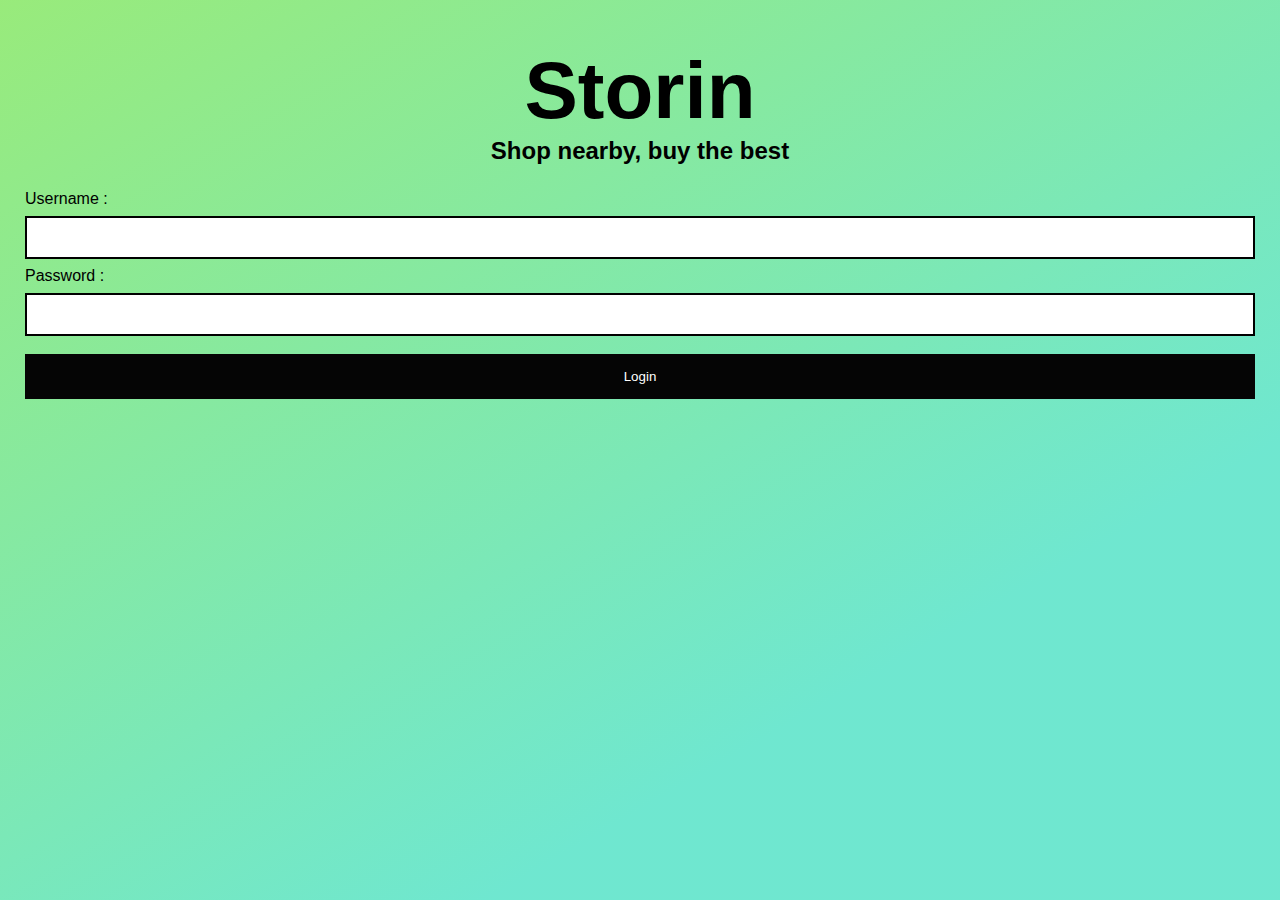
<file: index.html>
<!doctype html>
<html lang="en">
  <head>
    <title>Storin | Login</title>
    <link rel="stylesheet" href="css/style.css"/>
    <script src="js/login.js"></script>
    <meta name="viewport" content="width=device-width, initial-scale=1">
    <link rel="icon" href="assets/logostorin.ico">
  </head>
  <body>
    <div id="top-spacer"></div>
    <h1>Storin</h1>
    <h2>Shop nearby, buy the best</h2>
    <div class="container">
      <div class="main">
        <form id="form_id" method="post" name="myform">
          <label>Username :</label>
          <input type="text" name="username" id="username"/>
          <label>Password :</label>
          <input type="password" name="password" id="password"/>
          <input type="button" value="Login" id="submit" onclick="validate()"/>
          <p id="wrongp"></p>
        </form>
      </div>
    </div>
  </body>
</html>
</file>
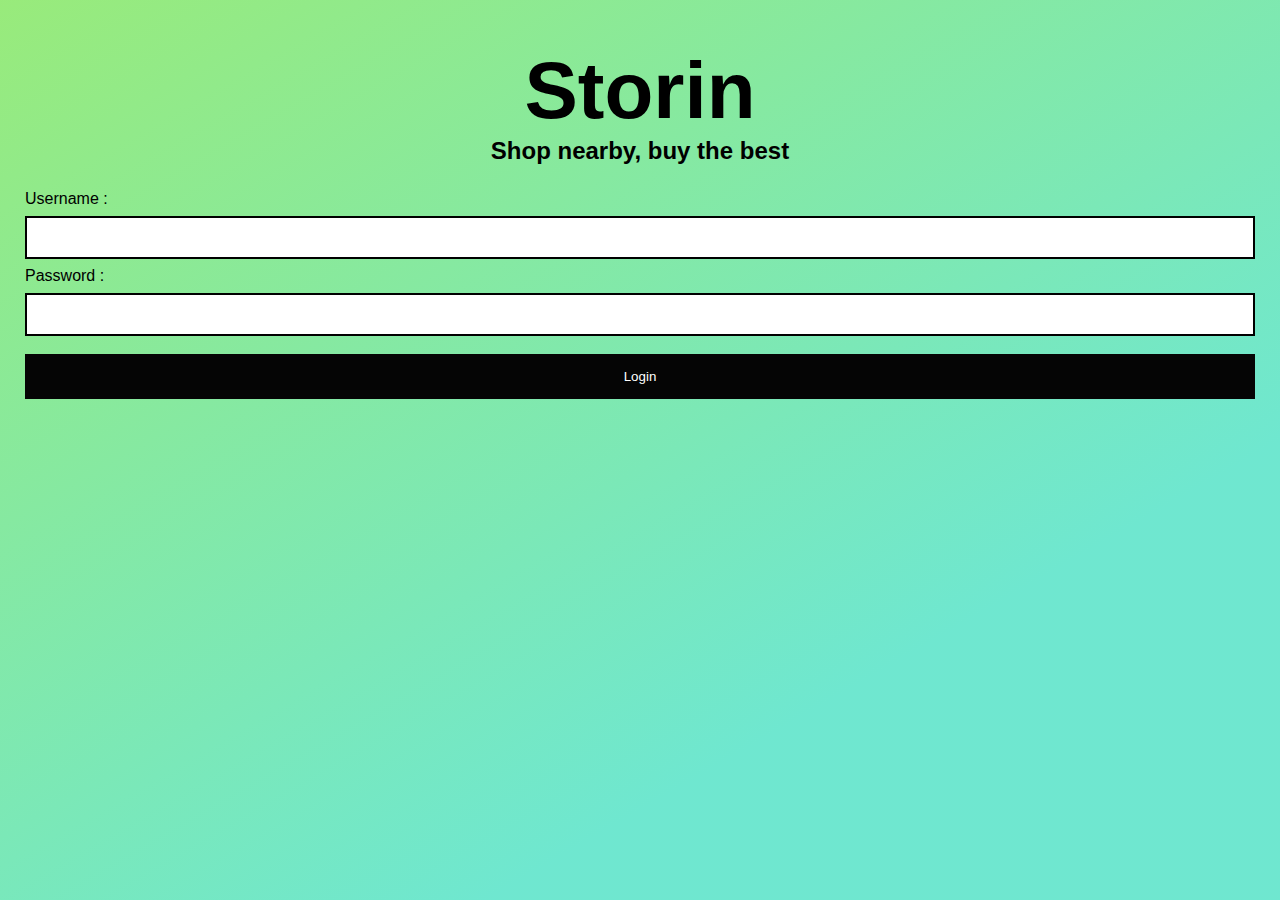
<file: html/index.html>
<!doctype html>
<html lang="en">
  <head>
    <title>Storin | Login</title>
    <link rel="stylesheet" href="../css/style.css"/>
    <script src="../js/login.js"></script>
    <meta name="viewport" content="width=device-width, initial-scale=1">
    <link rel="icon" href="../assets/logostorin.ico">
  </head>
  <body>
    <div id="top-spacer"></div>
    <h1>Storin</h1>
    <h2>Shop nearby, buy the best</h2>
    <div class="container">
      <div class="main">
        <form id="form_id" method="post" name="myform">
          <label>Username :</label>
          <input type="text" name="username" id="username"/>
          <label>Password :</label>
          <input type="password" name="password" id="password"/>
          <input type="button" value="Login" id="submit" onclick="validate()"/>
          <p id="wrongp"></p>
        </form>
      </div>
    </div>
  </body>
</html>
</file>
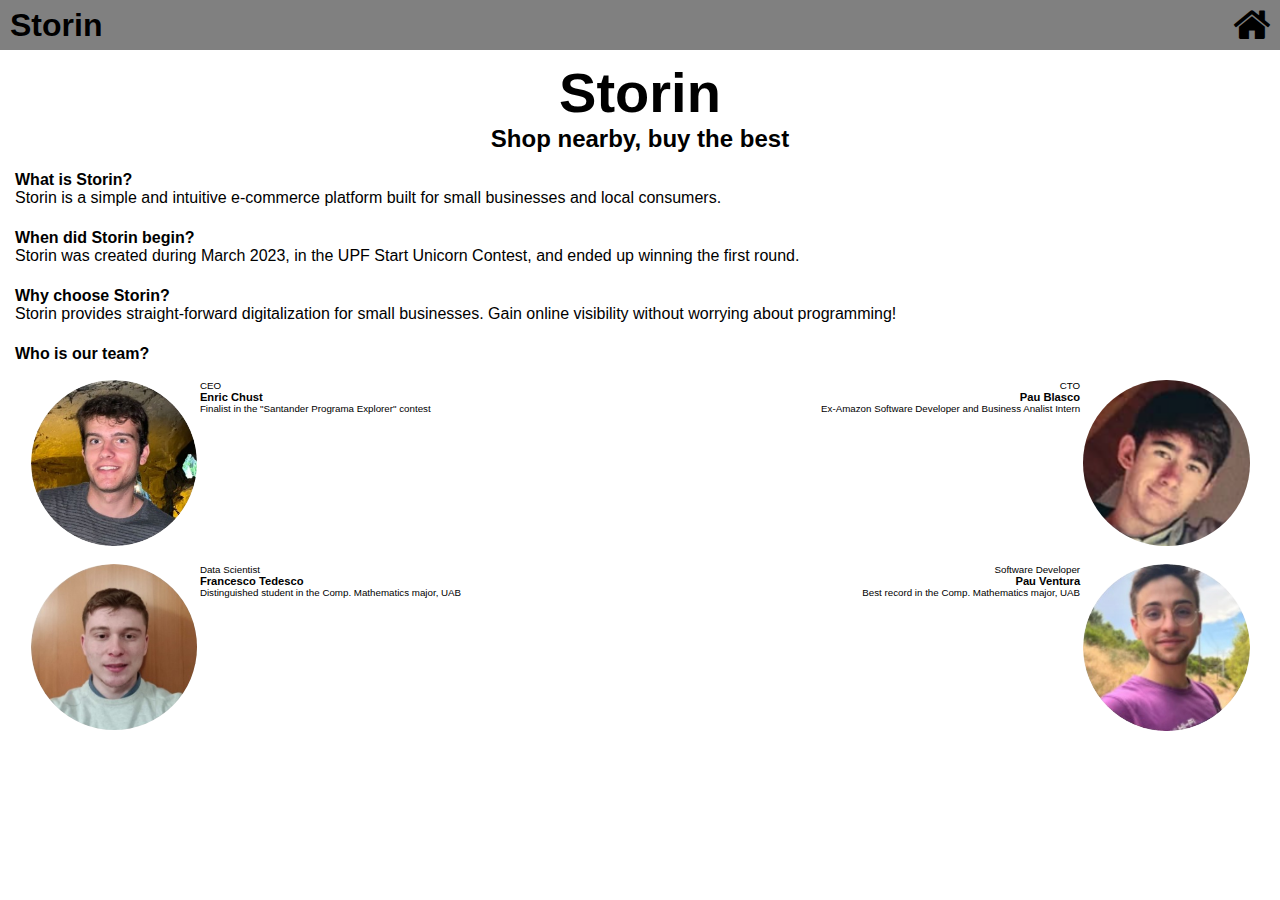
<file: about.html>
<!doctype html>
<html lang="en">
  <head>
    <title>Storin | About us</title>
    <link rel="stylesheet" href="css/style-about.css">
    <link rel="stylesheet" href="https://cdnjs.cloudflare.com/ajax/libs/font-awesome/4.7.0/css/font-awesome.min.css">
    <!--<script src="js/login.js"></script>-->
    <meta name="viewport" content="width=device-width, initial-scale=1">
    <link rel="icon" href="assets/logostorin.ico">
  </head>
  <body>
    <div id="top-bar">
      <div class="top-bar-elem">
        <h1><a href="about.html">Storin</a></h1>
      </div>
      <div class="top-bar-elem">
         <a href="home.html"><i class="fa fa-home"></i></a>
      </div>
    </div>
    <h1>Storin</h1>
    <h2>Shop nearby, buy the best</h2>
    <div class="about-elem">
      <h4> What is Storin? </h4>
      <p> Storin is a simple and intuitive e-commerce platform built for small businesses and local consumers.</p>
    </div>
    <div class="about-elem">
      <h4> When did Storin begin?</h4>
      <p> Storin was created during March 2023, in the UPF Start Unicorn Contest, and ended up winning the first round.</p>
    </div>
    <div class="about-elem">
      <h4> Why choose Storin?</h4>
      <p> Storin provides straight-forward digitalization for small businesses. Gain online visibility without worrying about programming! </p>
    </div>
    <div class="about-elem">
      <h4> Who is our team?</h4>
      <div id="team">
        <div class="member r">
          <div class="left">
            <image src="assets/enric.jpg">
          </div>
          <div class="right">
            <p>CEO</p>
            <h5>Enric Chust</h5>
            <p> Finalist in the "Santander Programa Explorer" contest </p>
          </div>
        </div>
        <div class="member l">
          <div class="left">
            <image src="assets/paub.png">
          </div>
          <div class="right">
            <p>CTO</p>
            <h5>Pau Blasco</h5>
            <p> Ex-Amazon Software Developer and Business Analist Intern </p>
          </div>
        </div>
        <div class="member r">
          <div class="left">
            <image src="assets/france.jpg">
          </div>
          <div class="right">
            <p>Data Scientist</p>
            <h5>Francesco Tedesco</h5>
            <p>Distinguished student in the Comp. Mathematics major, UAB </p>
          </div>
        </div>
        <div class="member l">
          <div class="left">
            <image src="assets/ventra.jpg">
          </div>
          <div class="right">
            <p>Software Developer</p>
            <h5>Pau Ventura</h5>
            <p>Best record in the Comp. Mathematics major, UAB </p>
          </div>
        </div>
      </div>
   </div>
  </body>
</html>
</file>
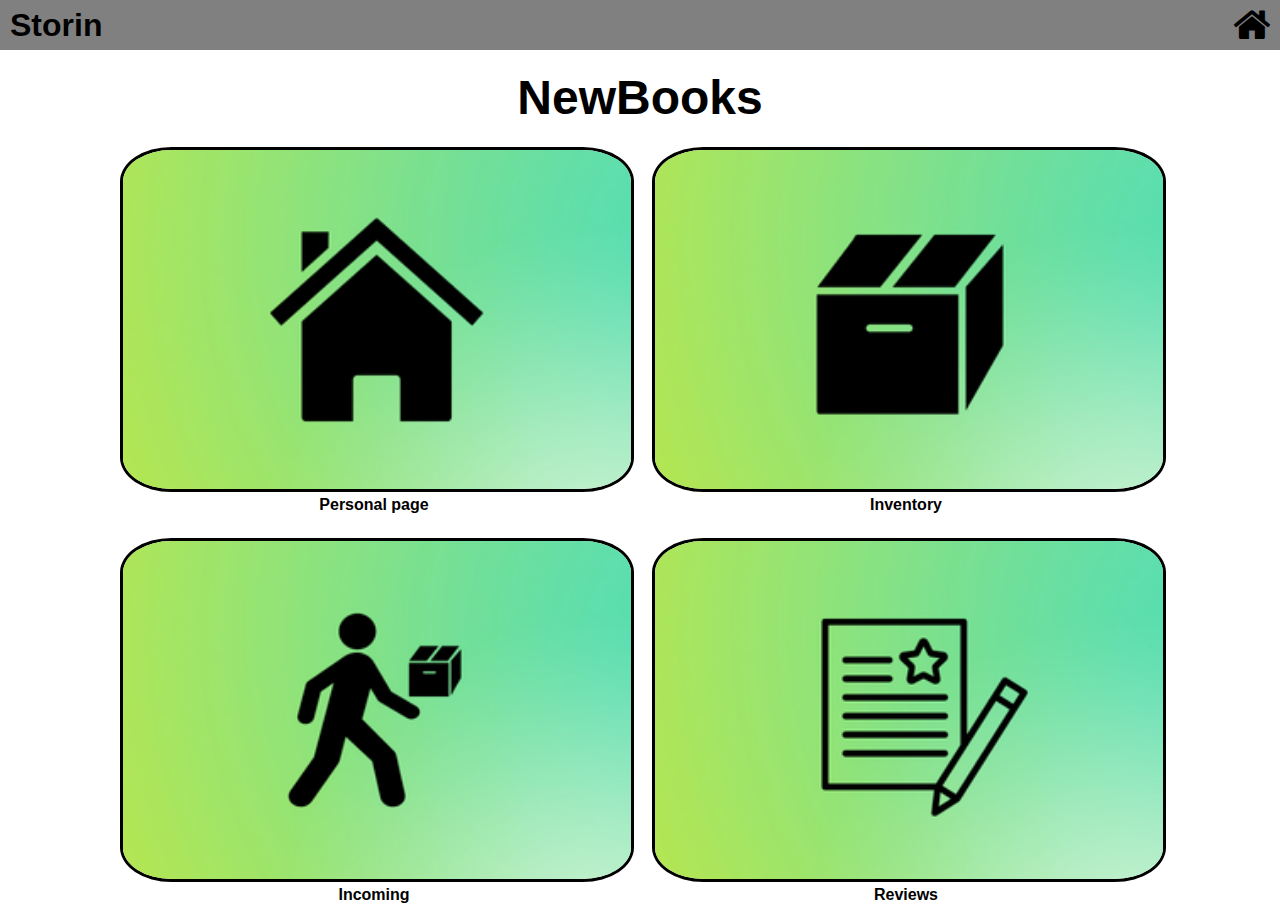
<file: home.html>
<!doctype html>
<html lang="en">
  <head>
    <title>Storin | Home</title>
    <link rel="stylesheet" href="css/style-home.css">
    <link rel="stylesheet" href="https://cdnjs.cloudflare.com/ajax/libs/font-awesome/4.7.0/css/font-awesome.min.css">
    <!--<script src="js/login.js"></script>-->
    <meta name="viewport" content="width=device-width, initial-scale=1">
    <link rel="icon" href="assets/logostorin.ico">
  </head>
  <body>
    <div id="top-bar">
      <div class="top-bar-elem">
        <h1><a href="about.html">Storin</a></h1>
      </div>
      <div class="top-bar-elem">
         <a href="home.html"><i class="fa fa-home"></i></a>
      </div>
    </div>
    <div id="main-div">
      <h1> NewBooks </h1>
      <div id="options">
        <a href="personal.html">
          <div class="option">
            <img src="assets/personalpage.png" alt="">
            <p> Personal page </p>
          </div>
        </a>
        <a href="inventory.html">
          <div class="option">
            <img src="assets/inventory.png" alt="">
            <p> Inventory </p>
          </div>
        </a>
        <a href="incoming.html">
          <div class="option">
            <img src="assets/incoming.png" alt="">
            <p> Incoming </p>
          </div>
        </a>
        <a href="reviews.html">
          <div class="option">
            <img src="assets/review.png" alt="">
            <p> Reviews </p>
          </div>
        </a>
      </div>
    </div>
  </body>
</html>
</file>
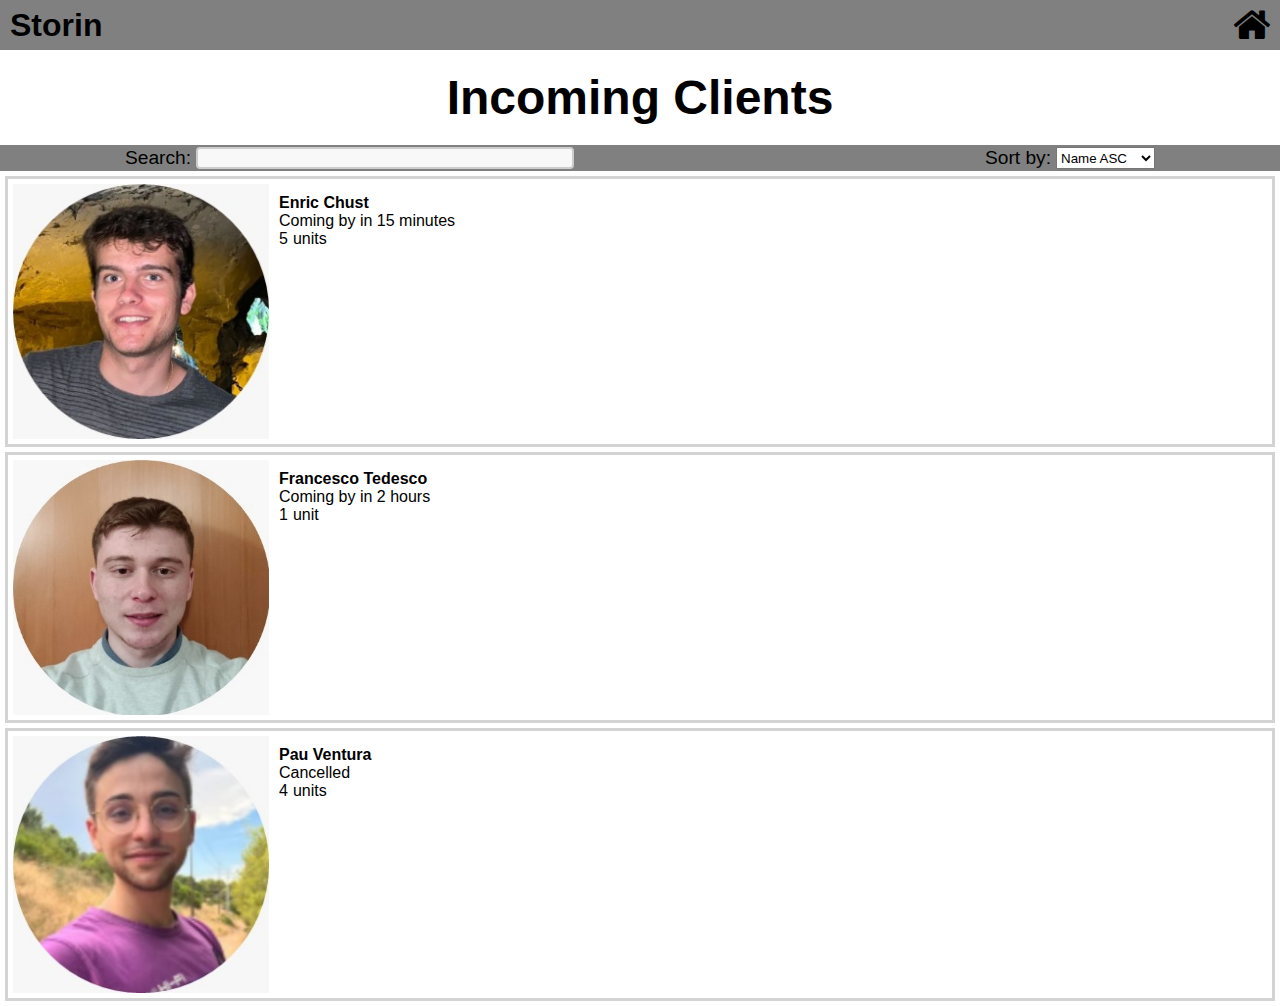
<file: incoming.html>
<!doctype html>
<html lang="en">
  <head>
    <title>Storin | Incoming</title>
    <link rel="stylesheet" href="css/style-inventory.css">
    <link rel="stylesheet" href="https://cdnjs.cloudflare.com/ajax/libs/font-awesome/4.7.0/css/font-awesome.min.css">
    <meta name="viewport" content="width=device-width, initial-scale=1">
    <link rel="icon" href="assets/logostorin.ico">
  </head>
  <body>
    <div id="top-bar">
      <div class="top-bar-elem">
        <h1><a href="about.html">Storin</a></h1>
      </div>
      <div class="top-bar-elem">
         <a href="home.html"><i class="fa fa-home"></i></a>
      </div>
    </div>
    <div id="main-div">
      <h1> Incoming Clients </h1>
      <div id="filterbar">
        <div id="left">
          <p>Search:</p>
          <textarea id="searcharea" cols=20 rows=1></textarea>
        </div>
        <div id="right">
          <p>Sort by:  </p>
          <select name="selector" id="selector" onchange="sort(this.value);">
            <option value="Name ASC">Name ASC</option>
            <option value="Name DESC">Name DESC</option>
            <option value="Units ASC">Units ASC</option>
            <option value="Units DESC">Units DESC</option>
          </select>
        </div>
      </div>
      <div id="invlist">
        <div class="invelem">
          <img src="assets/enric.jpg">
          <div class="content">
            <h4 id="item-title">Enric Chust</h4>
            <p>Coming by in 15 minutes</p>
            <div id="ucont">
              <p id="units">5</p> <p>units</p>
            </div>
          </div>
        </div>
        <div class="invelem">
          <img src="assets/france.jpg">
          <div class="content">
            <h4 id="item-title">Francesco Tedesco</h4>
            <p>Coming by in 2 hours</p>
            <div id="ucont">
              <p id="units">1</p> <p>unit</p>
            </div>
          </div>
        </div>
        <div class="invelem">
          <img src="assets/ventra.jpg">
          <div class="content">
            <h4 id="item-title">Pau Ventura</h4>
            <p>Cancelled</p>
            <div id="ucont">
              <p id="units">4</p> <p>units</p>
            </div>
          </div>
        </div>
      </div>
    </div>
    <script src="js/sortinv.js"></script>
  </body>
</html>
</file>
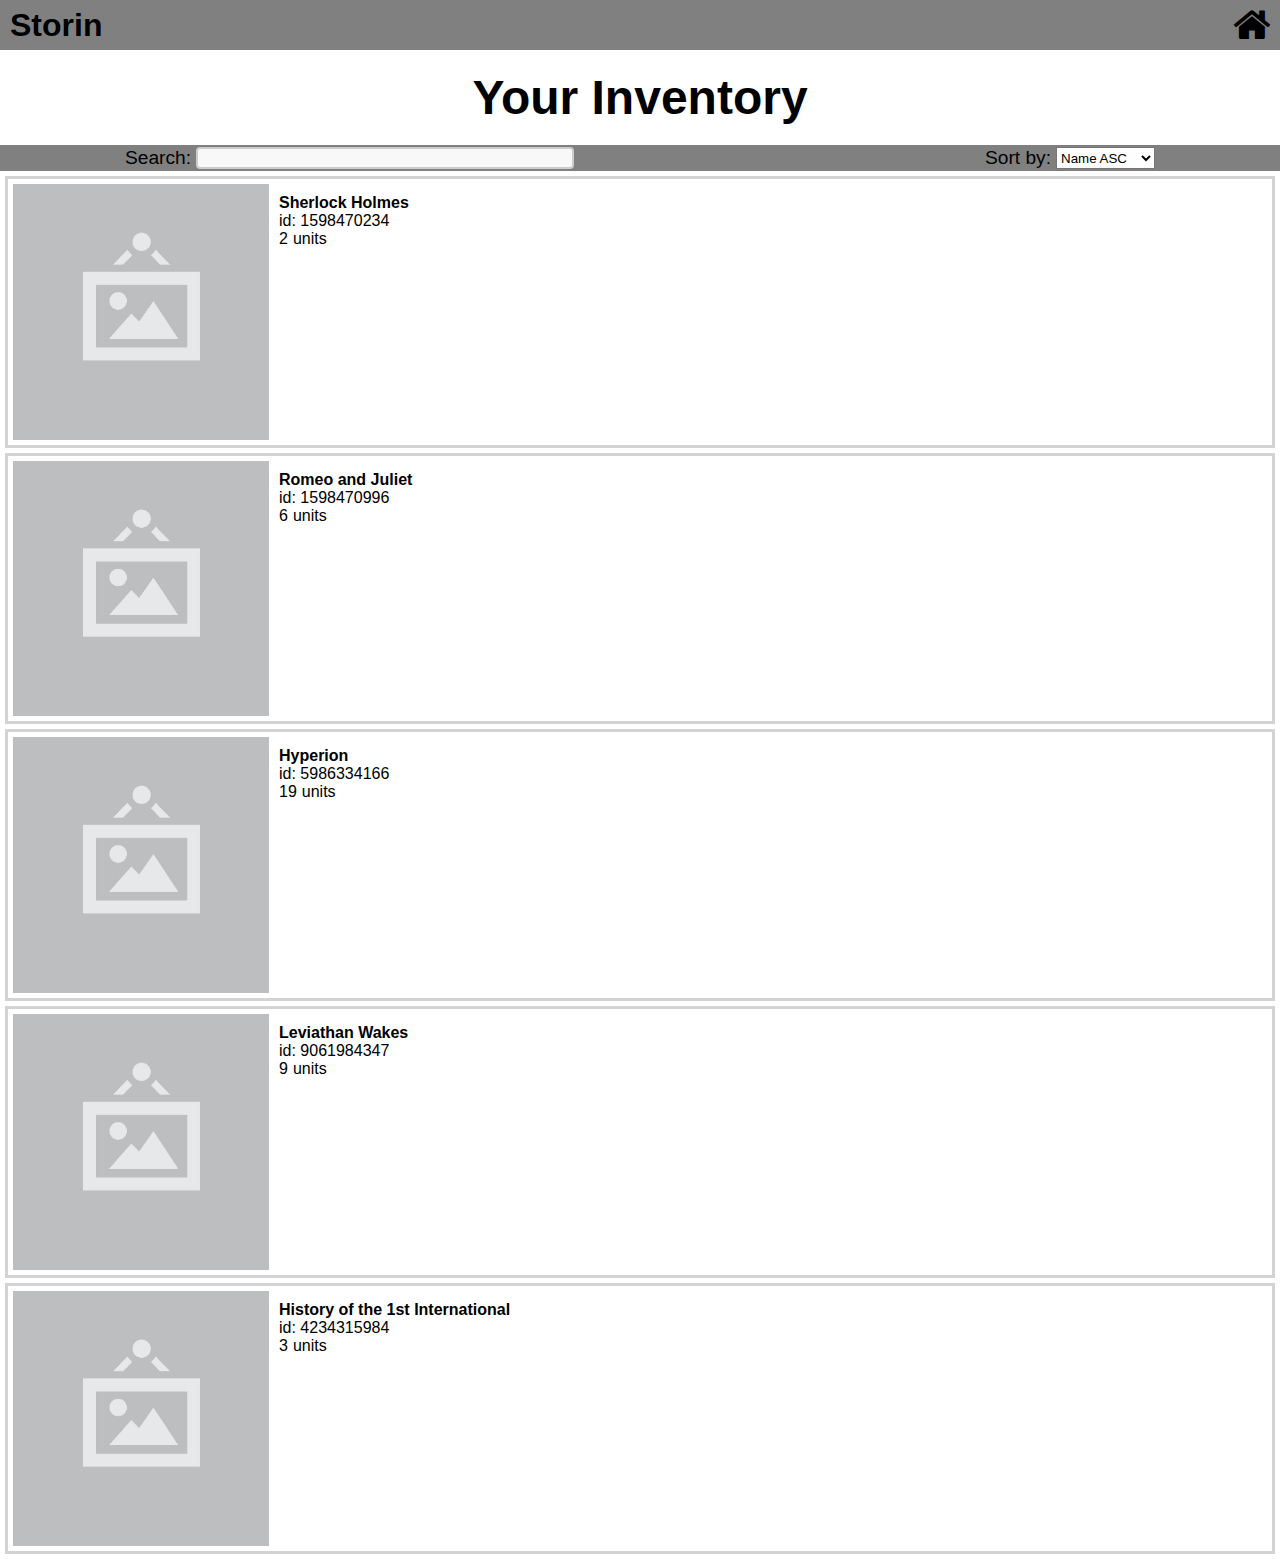
<file: inventory.html>
<!doctype html>
<html lang="en">
  <head>
    <title>Storin | Inventory</title>
    <link rel="stylesheet" href="css/style-inventory.css">
    <link rel="stylesheet" href="https://cdnjs.cloudflare.com/ajax/libs/font-awesome/4.7.0/css/font-awesome.min.css">
    <meta name="viewport" content="width=device-width, initial-scale=1">
    <link rel="icon" href="assets/logostorin.ico">
  </head>
  <body>
    <div id="top-bar">
      <div class="top-bar-elem">
        <h1><a href="about.html">Storin</a></h1>
      </div>
      <div class="top-bar-elem">
         <a href="home.html"><i class="fa fa-home"></i></a>
      </div>
    </div>
    <div id="main-div">
      <h1> Your Inventory </h1>
      <div id="filterbar">
        <div id="left">
          <p>Search:</p>
          <textarea id="searcharea" cols=20 rows=1></textarea>
        </div>
        <div id="right">
          <p>Sort by:  </p>
          <select name="selector" id="selector" onchange="sort(this.value);">
            <option value="Name ASC">Name ASC</option>
            <option value="Name DESC">Name DESC</option>
            <option value="Units ASC">Units ASC</option>
            <option value="Units DESC">Units DESC</option>
          </select>
        </div>
      </div>
      <div id="invlist">
        <div class="invelem">
          <img src="assets/placeholder.jpg">
          <div class="content">
            <h4 id="item-title">Sherlock Holmes</h4>
            <p>id: 1598470234</p>
            <div id="ucont">
              <p id="units">2</p> <p>units</p>
            </div>
          </div>
        </div>
        <div class="invelem">
          <img src="assets/placeholder.jpg">
          <div class="content">
            <h4 id="item-title">Romeo and Juliet</h4>
            <p>id: 1598470996</p>
            <div id="ucont">
              <p id="units">6</p> <p>units</p>
            </div>
          </div>
        </div>
        <div class="invelem">
          <img src="assets/placeholder.jpg">
          <div class="content">
            <h4 id="item-title">Hyperion</h4>
            <p>id: 5986334166</p>
            <div id="ucont">
              <p id="units">19</p> <p>units</p>
            </div>
          </div>
        </div>
        <div class="invelem">
          <img src="assets/placeholder.jpg">
          <div class="content">
            <h4 id="item-title">Leviathan Wakes</h4>
            <p>id: 9061984347</p>
            <div id="ucont">
              <p id="units">9</p> <p>units</p>
            </div>
          </div>
        </div>
        <div class="invelem">
          <img src="assets/placeholder.jpg">
          <div class="content">
            <h4 id="item-title">History of the 1st International</h4>
            <p>id: 4234315984</p>
            <div id="ucont">
              <p id="units">3</p> <p>units</p>
            </div>
          </div>
        </div>
      </div
    </div>
    <script src="js/sortinv.js"></script>
  </body>
</html>
</file>
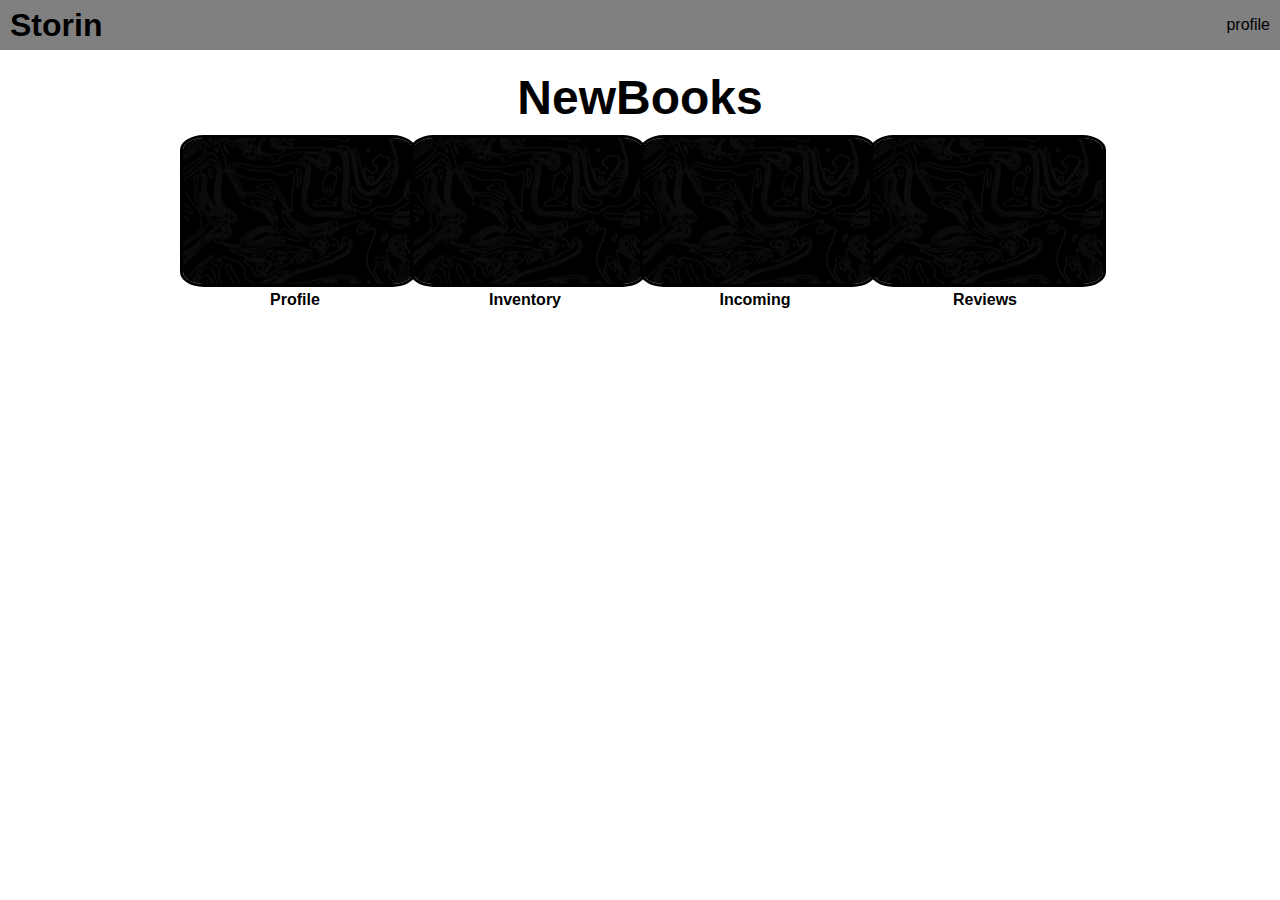
<file: main.html>
<!doctype html>
<html lang="en">
  <head>
    <title>Storin | Home</title>
    <link rel="stylesheet" href="css/style-home.css">
    <!--<script src="js/login.js"></script>-->
    <meta name="viewport" content="width=device-width, initial-scale=1">
    <link rel="icon" href="logostorin.ico">
  </head>
  <body>
    <div id="top-bar">
      <div class="top-bar-elem">
        <h1>Storin</h1>
      </div>
      <div class="top-bar-elem">
        <p>profile</p>
      </div>
    </div>
    <div id="main-div">
      <h1> NewBooks </h1>
      <div id="options">
        <div class="option">
          <img src="plh.png" alt="">
          <p> Profile </p>
        </div>
        <div class="option">
          <img src="plh.png" alt="">
          <p> Inventory </p>
        </div>
        <div class="option">
          <img src="plh.png" alt="">
          <p> Incoming </p>
        </div>
        <div class="option">
          <img src="plh.png" alt="">
          <p> Reviews </p>
        </div>
      </div>
    </div>
  </body>
</html>
</file>
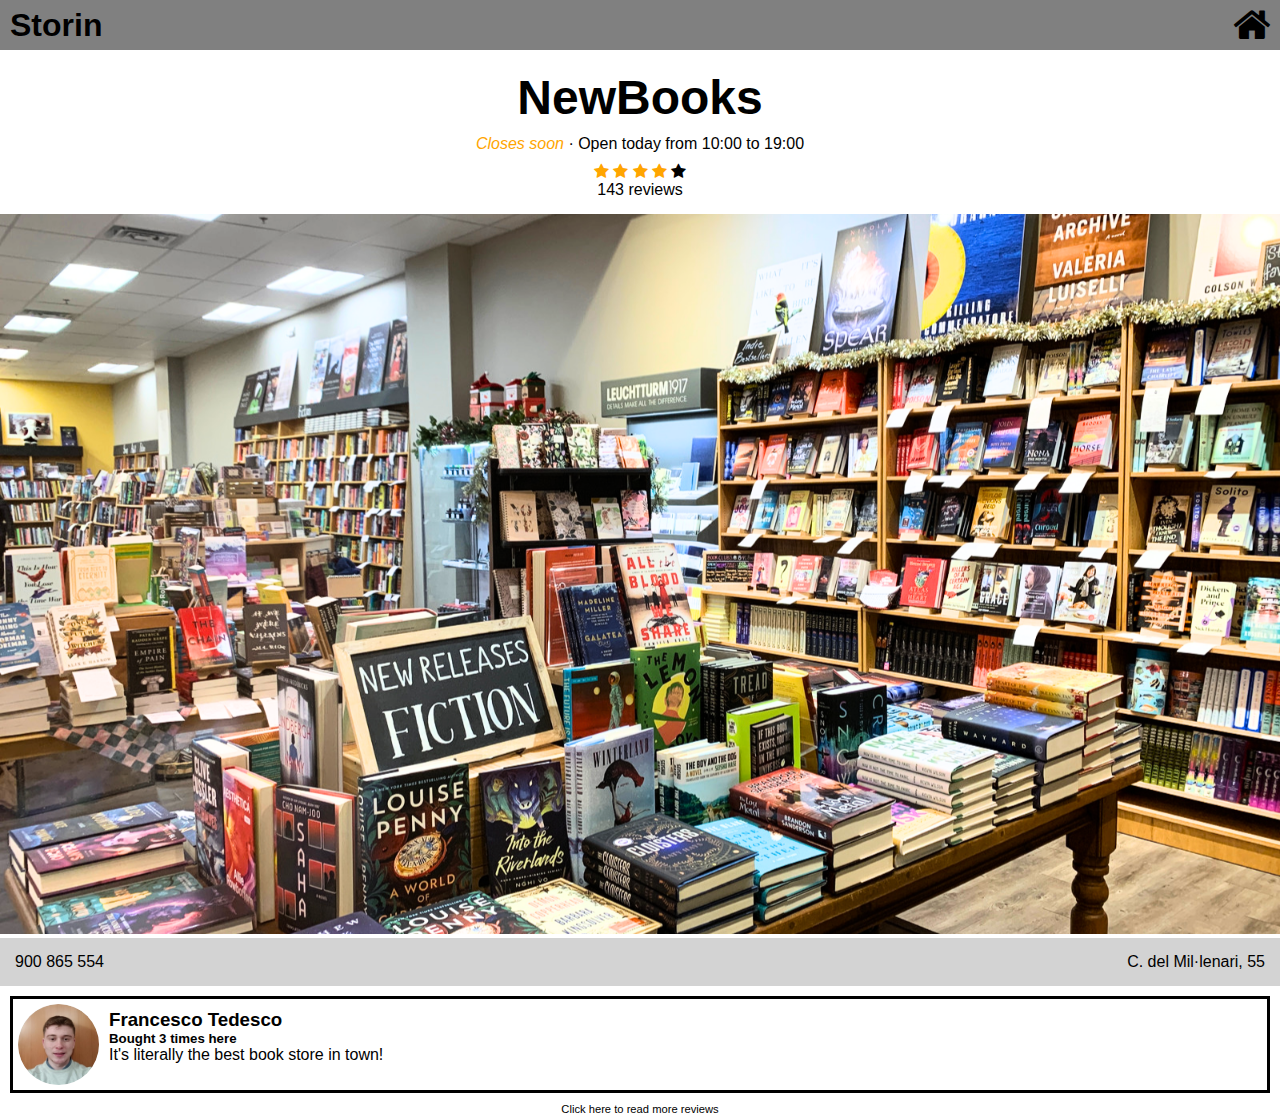
<file: personal.html>
<!doctype html>
<html lang="en">
  <head>
    <title>Storin | Personal Page</title>
    <link rel="stylesheet" href="css/style-personal.css">
    <link rel="stylesheet" href="https://cdnjs.cloudflare.com/ajax/libs/font-awesome/4.7.0/css/font-awesome.min.css">
    <!--<script src="js/login.js"></script>-->
    <meta name="viewport" content="width=device-width, initial-scale=1">
    <link rel="icon" href="assets/logostorin.ico">
  </head>
  <body>
    <div id="top-bar">
      <div class="top-bar-elem">
        <h1><a href="about.html">Storin</a></h1>
      </div>
      <div class="top-bar-elem">
         <a href="home.html"><i class="fa fa-home"></i></a>
      </div>
    </div>
    <div id="main-div">
      <h1> NewBooks </h1>
      <p id="time"><em id="alert">Closes soon</em> · Open today from 10:00 to 19:00</p>
      <center id="rating">
        <span class="fa fa-star checked"></span>
        <span class="fa fa-star checked"></span>
        <span class="fa fa-star checked"></span>
        <span class="fa fa-star checked"></span>
        <span class="fa fa-star"></span>
        <p> 143 reviews </p>
      </center>
      <img id="thumbnail" src="assets/newbooks.png">
      <div id="extradata">
        <p>900 865 554</p>
        <p>C. del Mil·lenari, 55</p>
      </div>
      <div id="comment">
        <img src="assets/france.jpg">
        <div id="content">
          <h3>Francesco Tedesco</h3>
          <h5>Bought 3 times here</h5>
          <p>It's literally the best book store in town!<p>
        </div>
      </div>
      <center id="readmore">
        <p>Click here to read more reviews</p>
      </center>
    </div>
  </body>
</html>
</file>
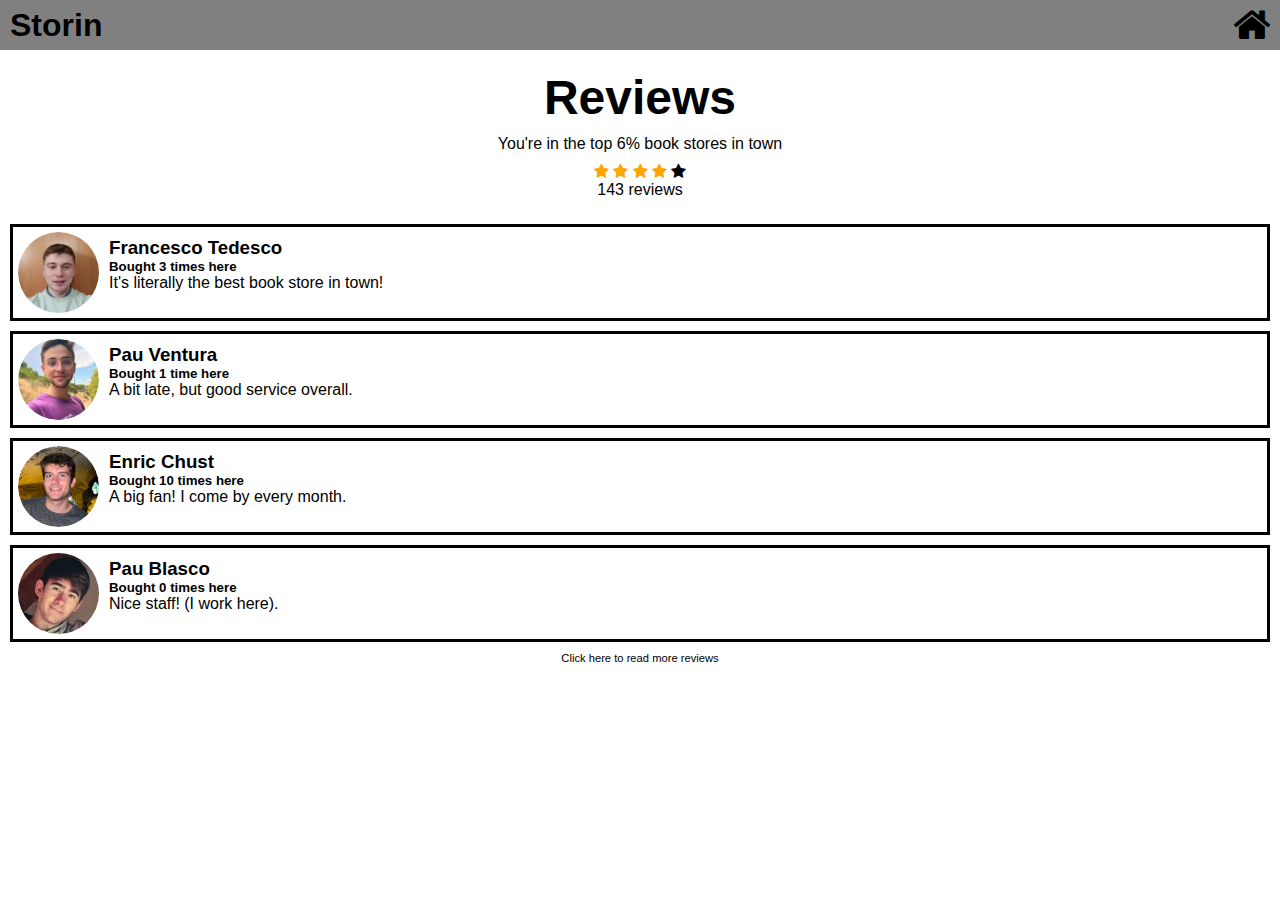
<file: reviews.html>
<!doctype html>
<html lang="en">
  <head>
    <title>Storin | Reviews</title>
    <link rel="stylesheet" href="css/style-personal.css">
    <link rel="stylesheet" href="https://cdnjs.cloudflare.com/ajax/libs/font-awesome/4.7.0/css/font-awesome.min.css">
    <!--<script src="js/login.js"></script>-->
    <meta name="viewport" content="width=device-width, initial-scale=1">
    <link rel="icon" href="assets/logostorin.ico">
  </head>
  <body>
    <div id="top-bar">
      <div class="top-bar-elem">
        <h1><a href="about.html">Storin</a></h1>
      </div>
      <div class="top-bar-elem">
         <a href="home.html"><i class="fa fa-home"></i></a>
      </div>
    </div>
    <div id="main-div">
      <h1> Reviews </h1>
      <center><p>You're in the top 6% book stores in town</p></center>
      <center id="rating">
        <span class="fa fa-star checked"></span>
        <span class="fa fa-star checked"></span>
        <span class="fa fa-star checked"></span>
        <span class="fa fa-star checked"></span>
        <span class="fa fa-star"></span>
        <p> 143 reviews </p>
      </center>
      <div id="comment">
        <img src="assets/france.jpg">
        <div id="content">
          <h3>Francesco Tedesco</h3>
          <h5>Bought 3 times here</h5>
          <p>It's literally the best book store in town!<p>
        </div>
      </div>
      <div id="comment">
        <img src="assets/ventra.jpg">
        <div id="content">
          <h3>Pau Ventura</h3>
          <h5>Bought 1 time here</h5>
          <p>A bit late, but good service overall.<p>
        </div>
      </div>
      <div id="comment">
        <img src="assets/enric.jpg">
        <div id="content">
          <h3>Enric Chust</h3>
          <h5>Bought 10 times here</h5>
          <p>A big fan! I come by every month.<p>
        </div>
      </div>
      <div id="comment">
        <img src="assets/paub.png">
        <div id="content">
          <h3>Pau Blasco</h3>
          <h5>Bought 0 times here</h5>
          <p>Nice staff! (I work here).<p>
        </div>
      </div>
      <center id="readmore">
        <p>Click here to read more reviews</p>
      </center>
    </div>
  </body>
</html>
</file>
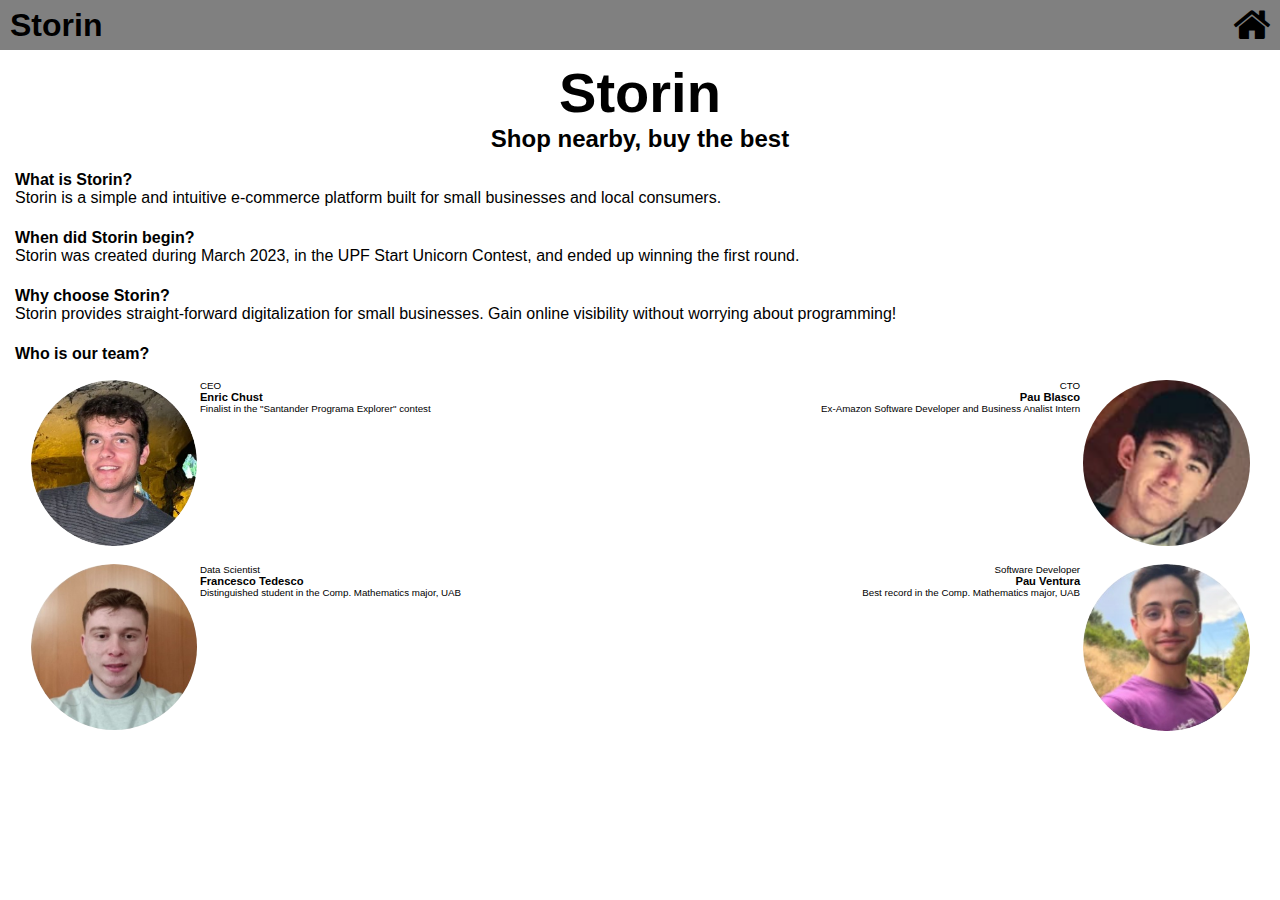
<file: html/about.html>
<!doctype html>
<html lang="en">
  <head>
    <title>Storin | About us</title>
    <link rel="stylesheet" href="../css/style-about.css">
    <link rel="stylesheet" href="https://cdnjs.cloudflare.com/ajax/libs/font-awesome/4.7.0/css/font-awesome.min.css">
    <!--<script src="js/login.js"></script>-->
    <meta name="viewport" content="width=device-width, initial-scale=1">
    <link rel="icon" href="../assets/logostorin.ico">
  </head>
  <body>
    <div id="top-bar">
      <div class="top-bar-elem">
        <h1><a href="../html/about.html">Storin</a></h1>
      </div>
      <div class="top-bar-elem">
         <a href="../html/home.html"><i class="fa fa-home"></i></a>
      </div>
    </div>
    <h1>Storin</h1>
    <h2>Shop nearby, buy the best</h2>
    <div class="about-elem">
      <h4> What is Storin? </h4>
      <p> Storin is a simple and intuitive e-commerce platform built for small businesses and local consumers.</p>
    </div>
    <div class="about-elem">
      <h4> When did Storin begin?</h4>
      <p> Storin was created during March 2023, in the UPF Start Unicorn Contest, and ended up winning the first round.</p>
    </div>
    <div class="about-elem">
      <h4> Why choose Storin?</h4>
      <p> Storin provides straight-forward digitalization for small businesses. Gain online visibility without worrying about programming! </p>
    </div>
    <div class="about-elem">
      <h4> Who is our team?</h4>
      <div id="team">
        <div class="member r">
          <div class="left">
            <image src="../assets/enric.jpg">
          </div>
          <div class="right">
            <p>CEO</p>
            <h5>Enric Chust</h5>
            <p> Finalist in the "Santander Programa Explorer" contest </p>
          </div>
        </div>
        <div class="member l">
          <div class="left">
            <image src="../assets/paub.png">
          </div>
          <div class="right">
            <p>CTO</p>
            <h5>Pau Blasco</h5>
            <p> Ex-Amazon Software Developer and Business Analist Intern </p>
          </div>
        </div>
        <div class="member r">
          <div class="left">
            <image src="../assets/france.jpg">
          </div>
          <div class="right">
            <p>Data Scientist</p>
            <h5>Francesco Tedesco</h5>
            <p>Distinguished student in the Comp. Mathematics major, UAB </p>
          </div>
        </div>
        <div class="member l">
          <div class="left">
            <image src="../assets/ventra.jpg">
          </div>
          <div class="right">
            <p>Software Developer</p>
            <h5>Pau Ventura</h5>
            <p>Best record in the Comp. Mathematics major, UAB </p>
          </div>
        </div>
      </div>
   </div>
  </body>
</html>
</file>
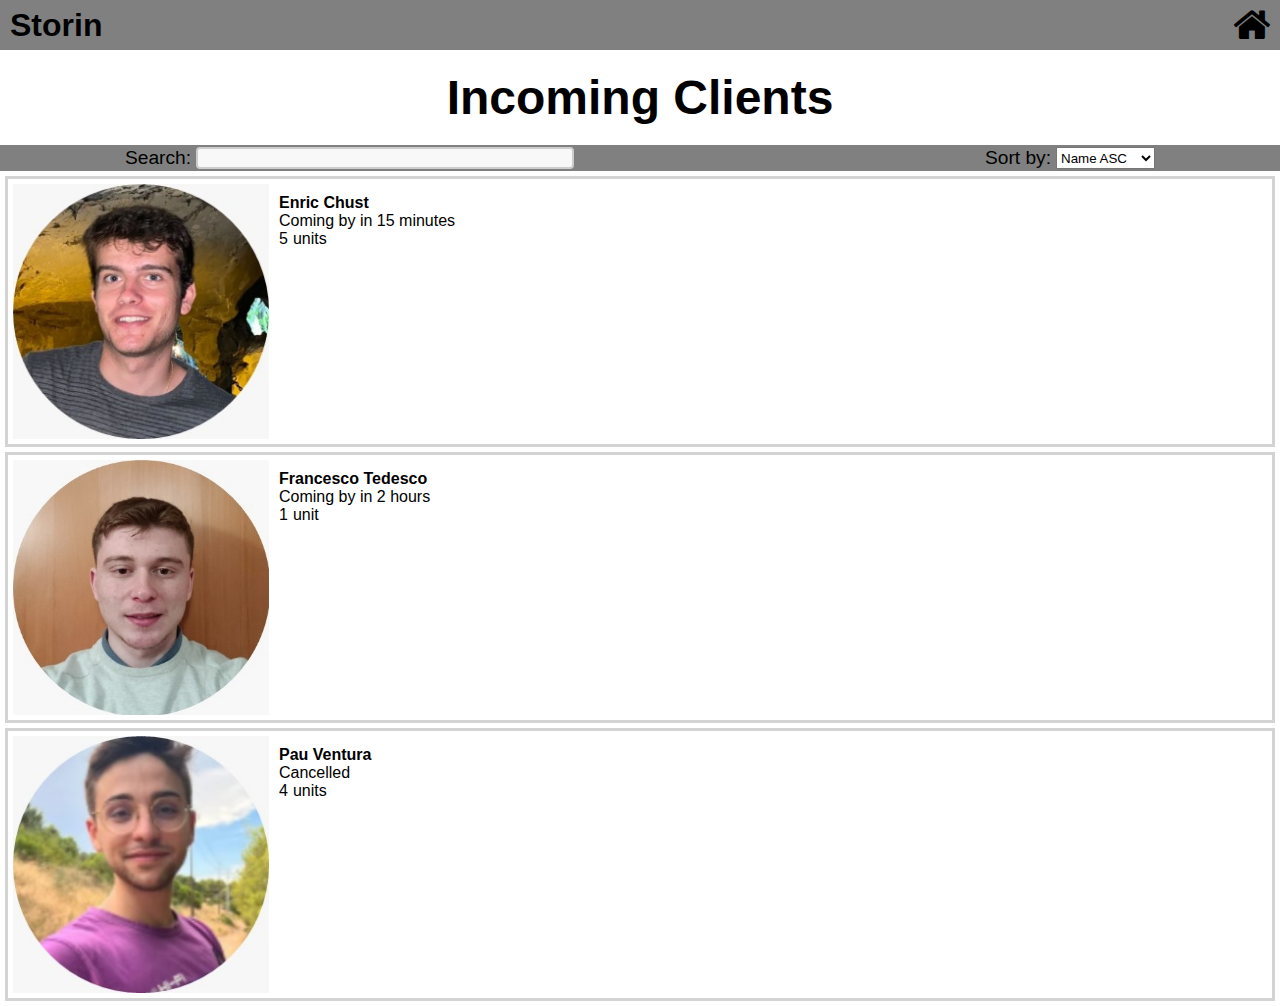
<file: html/incoming.html>
<!doctype html>
<html lang="en">
  <head>
    <title>Storin | Incoming</title>
    <link rel="stylesheet" href="../css/style-inventory.css">
    <link rel="stylesheet" href="https://cdnjs.cloudflare.com/ajax/libs/font-awesome/4.7.0/css/font-awesome.min.css">
    <meta name="viewport" content="width=device-width, initial-scale=1">
    <link rel="icon" href="../assets/logostorin.ico">
  </head>
  <body>
    <div id="top-bar">
      <div class="top-bar-elem">
        <h1><a href="../html/about.html">Storin</a></h1>
      </div>
      <div class="top-bar-elem">
         <a href="../html/home.html"><i class="fa fa-home"></i></a>
      </div>
    </div>
    <div id="main-div">
      <h1> Incoming Clients </h1>
      <div id="filterbar">
        <div id="left">
          <p>Search:</p>
          <textarea id="searcharea" cols=20 rows=1></textarea>
        </div>
        <div id="right">
          <p>Sort by:  </p>
          <select name="selector" id="selector" onchange="sort(this.value);">
            <option value="Name ASC">Name ASC</option>
            <option value="Name DESC">Name DESC</option>
            <option value="Units ASC">Units ASC</option>
            <option value="Units DESC">Units DESC</option>
          </select>
        </div>
      </div>
      <div id="invlist">
        <div class="invelem">
          <img src="../assets/enric.jpg">
          <div class="content">
            <h4 id="item-title">Enric Chust</h4>
            <p>Coming by in 15 minutes</p>
            <div id="ucont">
              <p id="units">5</p> <p>units</p>
            </div>
          </div>
        </div>
        <div class="invelem">
          <img src="../assets/france.jpg">
          <div class="content">
            <h4 id="item-title">Francesco Tedesco</h4>
            <p>Coming by in 2 hours</p>
            <div id="ucont">
              <p id="units">1</p> <p>unit</p>
            </div>
          </div>
        </div>
        <div class="invelem">
          <img src="../assets/ventra.jpg">
          <div class="content">
            <h4 id="item-title">Pau Ventura</h4>
            <p>Cancelled</p>
            <div id="ucont">
              <p id="units">4</p> <p>units</p>
            </div>
          </div>
        </div>
      </div>
    </div>
    <script src="../js/sortinv.js"></script>
  </body>
</html>
</file>
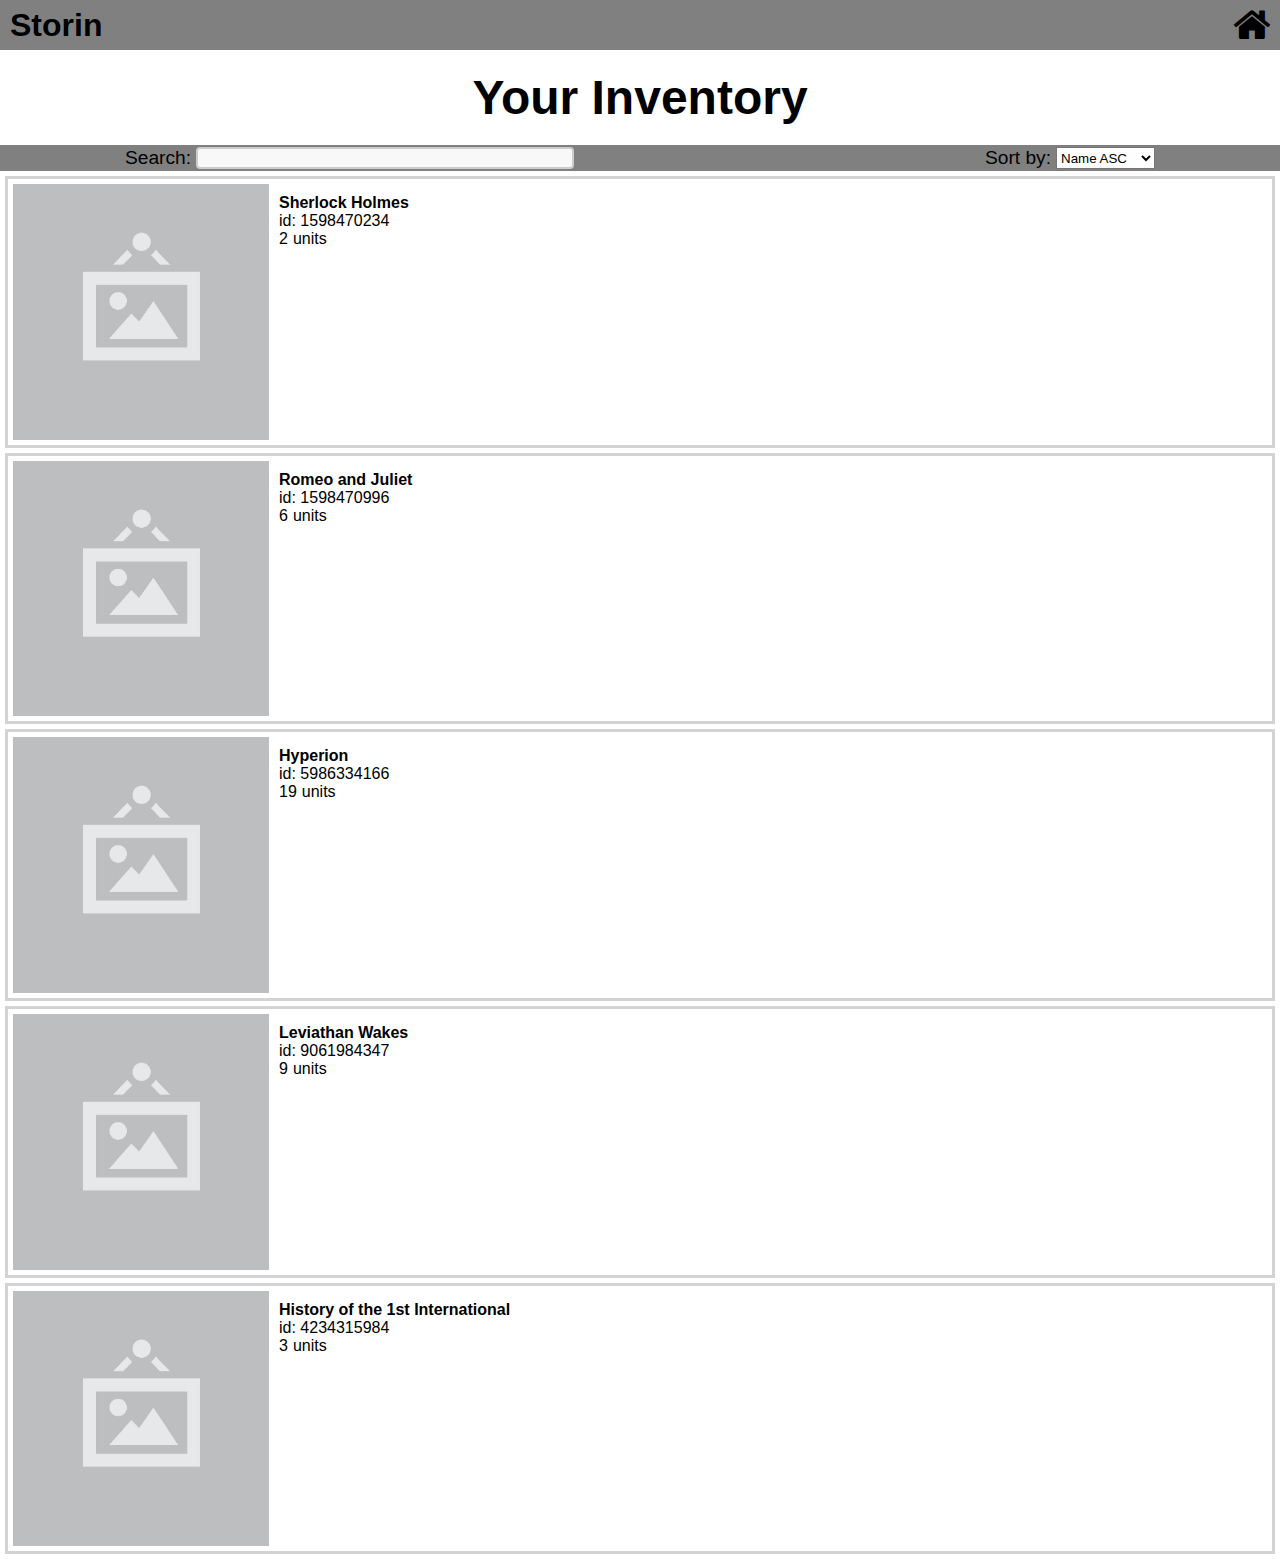
<file: html/inventory.html>
<!doctype html>
<html lang="en">
  <head>
    <title>Storin | Inventory</title>
    <link rel="stylesheet" href="../css/style-inventory.css">
    <link rel="stylesheet" href="https://cdnjs.cloudflare.com/ajax/libs/font-awesome/4.7.0/css/font-awesome.min.css">
    <meta name="viewport" content="width=device-width, initial-scale=1">
    <link rel="icon" href="../assets/logostorin.ico">
  </head>
  <body>
    <div id="top-bar">
      <div class="top-bar-elem">
        <h1><a href="../html/about.html">Storin</a></h1>
      </div>
      <div class="top-bar-elem">
         <a href="../html/home.html"><i class="fa fa-home"></i></a>
      </div>
    </div>
    <div id="main-div">
      <h1> Your Inventory </h1>
      <div id="filterbar">
        <div id="left">
          <p>Search:</p>
          <textarea id="searcharea" cols=20 rows=1></textarea>
        </div>
        <div id="right">
          <p>Sort by:  </p>
          <select name="selector" id="selector" onchange="sort(this.value);">
            <option value="Name ASC">Name ASC</option>
            <option value="Name DESC">Name DESC</option>
            <option value="Units ASC">Units ASC</option>
            <option value="Units DESC">Units DESC</option>
          </select>
        </div>
      </div>
      <div id="invlist">
        <div class="invelem">
          <img src="../assets/placeholder.jpg">
          <div class="content">
            <h4 id="item-title">Sherlock Holmes</h4>
            <p>id: 1598470234</p>
            <div id="ucont">
              <p id="units">2</p> <p>units</p>
            </div>
          </div>
        </div>
        <div class="invelem">
          <img src="../assets/placeholder.jpg">
          <div class="content">
            <h4 id="item-title">Romeo and Juliet</h4>
            <p>id: 1598470996</p>
            <div id="ucont">
              <p id="units">6</p> <p>units</p>
            </div>
          </div>
        </div>
        <div class="invelem">
          <img src="../assets/placeholder.jpg">
          <div class="content">
            <h4 id="item-title">Hyperion</h4>
            <p>id: 5986334166</p>
            <div id="ucont">
              <p id="units">19</p> <p>units</p>
            </div>
          </div>
        </div>
        <div class="invelem">
          <img src="../assets/placeholder.jpg">
          <div class="content">
            <h4 id="item-title">Leviathan Wakes</h4>
            <p>id: 9061984347</p>
            <div id="ucont">
              <p id="units">9</p> <p>units</p>
            </div>
          </div>
        </div>
        <div class="invelem">
          <img src="../assets/placeholder.jpg">
          <div class="content">
            <h4 id="item-title">History of the 1st International</h4>
            <p>id: 4234315984</p>
            <div id="ucont">
              <p id="units">3</p> <p>units</p>
            </div>
          </div>
        </div>
      </div>
    </div>
    <script src="../js/sortinv.js"></script>
  </body>
</html>
</file>
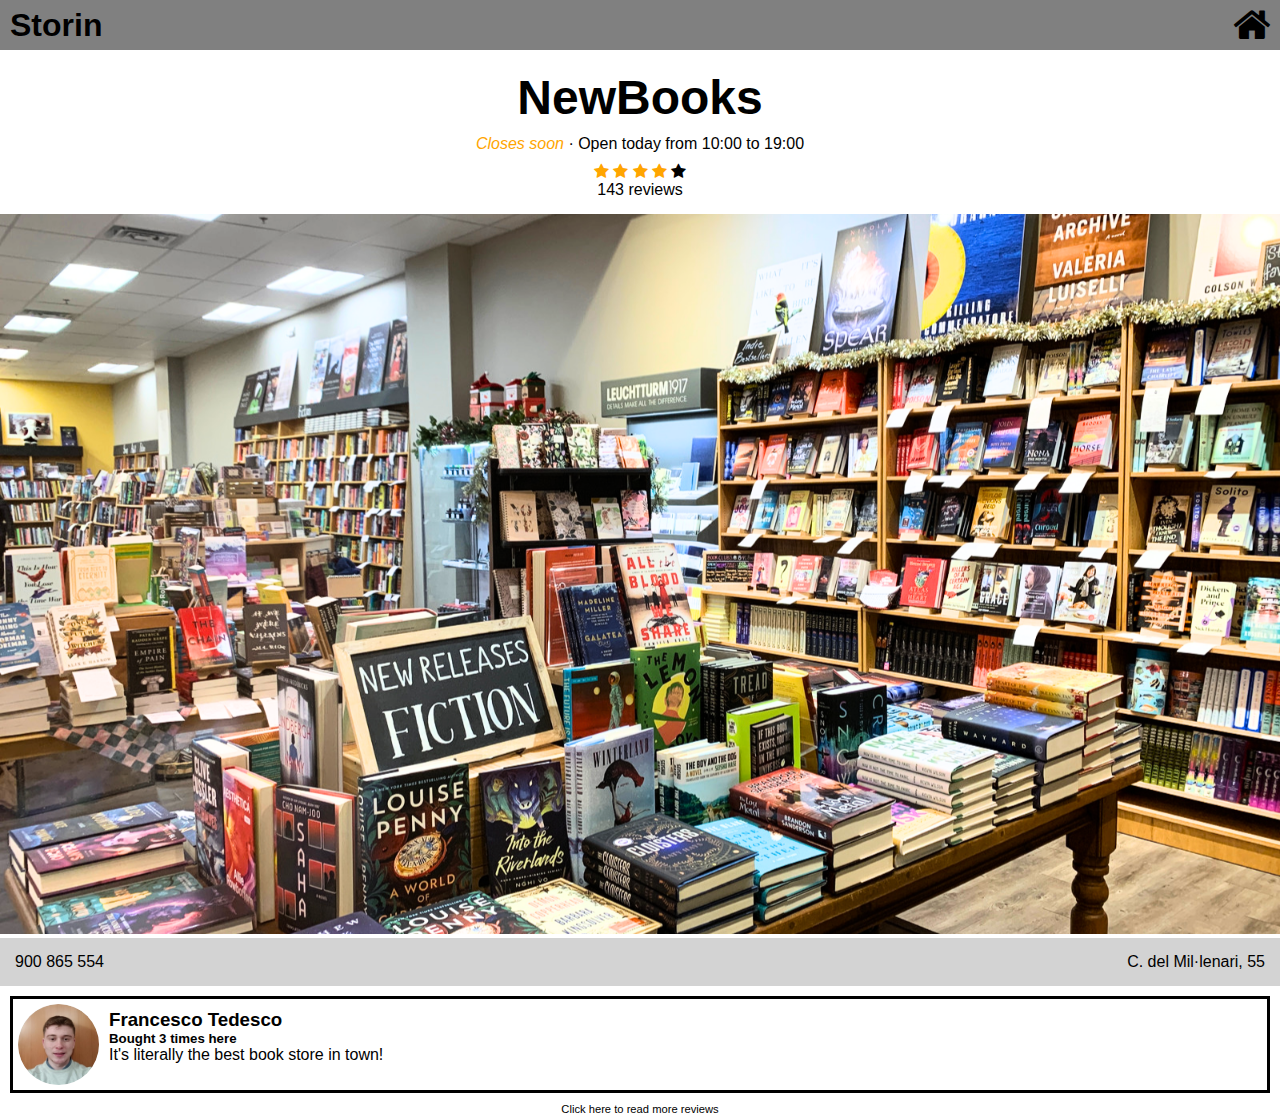
<file: html/personal.html>
<!doctype html>
<html lang="en">
  <head>
    <title>Storin | Personal Page</title>
    <link rel="stylesheet" href="../css/style-personal.css">
    <link rel="stylesheet" href="https://cdnjs.cloudflare.com/ajax/libs/font-awesome/4.7.0/css/font-awesome.min.css">
    <!--<script src="js/login.js"></script>-->
    <meta name="viewport" content="width=device-width, initial-scale=1">
    <link rel="icon" href="../assets/logostorin.ico">
  </head>
  <body>
    <div id="top-bar">
      <div class="top-bar-elem">
        <h1><a href="../html/about.html">Storin</a></h1>
      </div>
      <div class="top-bar-elem">
         <a href="../html/home.html"><i class="fa fa-home"></i></a>
      </div>
    </div>
    <div id="main-div">
      <h1> NewBooks </h1>
      <p id="time"><em id="alert">Closes soon</em> · Open today from 10:00 to 19:00</p>
      <center id="rating">
        <span class="fa fa-star checked"></span>
        <span class="fa fa-star checked"></span>
        <span class="fa fa-star checked"></span>
        <span class="fa fa-star checked"></span>
        <span class="fa fa-star"></span>
        <p> 143 reviews </p>
      </center>
      <img id="thumbnail" src="../assets/newbooks.png">
      <div id="extradata">
        <p>900 865 554</p>
        <p>C. del Mil·lenari, 55</p>
      </div>
      <div id="comment">
        <img src="../assets/france.jpg">
        <div id="content">
          <h3>Francesco Tedesco</h3>
          <h5>Bought 3 times here</h5>
          <p>It's literally the best book store in town!<p>
        </div>
      </div>
      <center id="readmore">
        <p>Click here to read more reviews</p>
      </center>
    </div>
  </body>
</html>
</file>
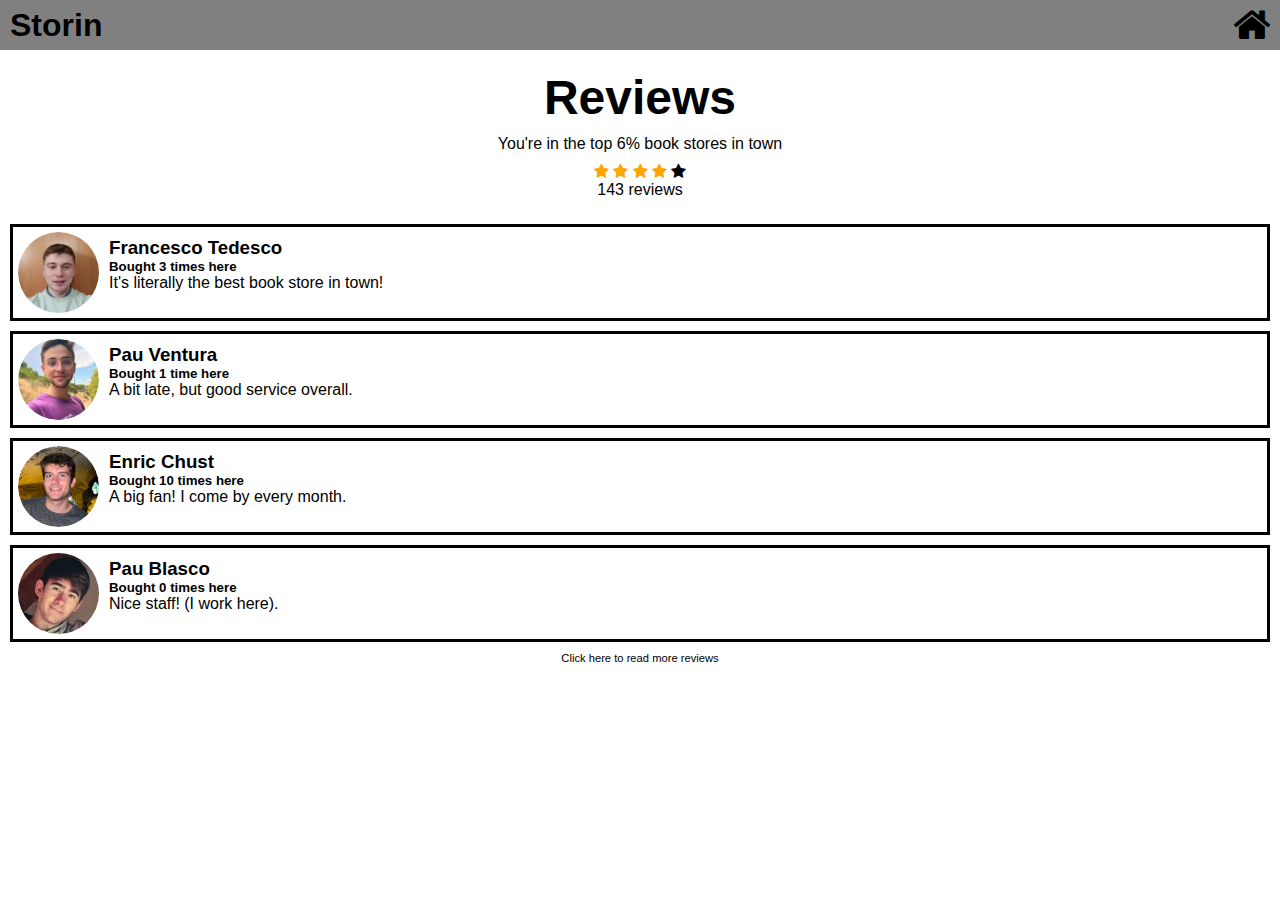
<file: html/reviews.html>
<!doctype html>
<html lang="en">
  <head>
    <title>Storin | Reviews</title>
    <link rel="stylesheet" href="../css/style-personal.css">
    <link rel="stylesheet" href="https://cdnjs.cloudflare.com/ajax/libs/font-awesome/4.7.0/css/font-awesome.min.css">
    <!--<script src="js/login.js"></script>-->
    <meta name="viewport" content="width=device-width, initial-scale=1">
    <link rel="icon" href="../assets/logostorin.ico">
  </head>
  <body>
    <div id="top-bar">
      <div class="top-bar-elem">
        <h1><a href="../html/about.html">Storin</a></h1>
      </div>
      <div class="top-bar-elem">
         <a href="../html/home.html"><i class="fa fa-home"></i></a>
      </div>
    </div>
    <div id="main-div">
      <h1> Reviews </h1>
      <center><p>You're in the top 6% book stores in town</p></center>
      <center id="rating">
        <span class="fa fa-star checked"></span>
        <span class="fa fa-star checked"></span>
        <span class="fa fa-star checked"></span>
        <span class="fa fa-star checked"></span>
        <span class="fa fa-star"></span>
        <p> 143 reviews </p>
      </center>
      <div id="comment">
        <img src="../assets/france.jpg">
        <div id="content">
          <h3>Francesco Tedesco</h3>
          <h5>Bought 3 times here</h5>
          <p>It's literally the best book store in town!<p>
        </div>
      </div>
      <div id="comment">
        <img src="../assets/ventra.jpg">
        <div id="content">
          <h3>Pau Ventura</h3>
          <h5>Bought 1 time here</h5>
          <p>A bit late, but good service overall.<p>
        </div>
      </div>
      <div id="comment">
        <img src="../assets/enric.jpg">
        <div id="content">
          <h3>Enric Chust</h3>
          <h5>Bought 10 times here</h5>
          <p>A big fan! I come by every month.<p>
        </div>
      </div>
      <div id="comment">
        <img src="../assets/paub.png">
        <div id="content">
          <h3>Pau Blasco</h3>
          <h5>Bought 0 times here</h5>
          <p>Nice staff! (I work here).<p>
        </div>
      </div>
      <center id="readmore">
        <p>Click here to read more reviews</p>
      </center>
    </div>
  </body>
</html>
</file>
<file: css/style.css>
*{
  margin: 0px;
  padding: 0px;
  font-family: Futura, sans-serif;
}

#top-spacer{
  margin-top: 45px;
}

h1{
  font-size: 5em;
  text-align: center;
}
h2{
  text-align: center;
}

input[type=text], input[type=password]{
  width: 100%;
  margin: 8px 0;
  padding: 12px 20px;
  display: inline-block;
  border: 2px solid black;
  box-sizing: border-box;
}

.container{
  padding: 25px;
}

input[type=button]{
  background-color: #050505;
  width: 100%;
  color: white;
  padding: 15px;
  margin: 10px 0px;
  border: none;
  cursor: pointer;
  transition: background-color 0.5s;
}
input[type=button]:hover{
  opacity: 0.7;
}

/* background: linear-gradient(00deg, rgba(84,221,35,1) 0%, rgba(15,215,176,1) 62%); */
body{
  padding: 0px;
  margin: 0px;
  height: calc(100vh - 45px);
  background: linear-gradient(150deg, rgba(84,221,35,.6) 0%, rgba(15,215,176,.6) 72%);
}
</file>
<file: css/style-about.css>
*{
  margin: 0px;
  padding: 0px;
  font-family: Futura, sans-serif;
}

#top-bar{
  height: auto;
  background-color: gray;
  display: flex;
  flex-direction: row;
  justify-content: space-between;
}

.top-bar-elem{
  height: 50px;
  display: flex;
  justify-content: center;
  align-items: center;
  padding: 0px 10px 0px 10px;
}

.top-bar-elem > a > i{
  font-size: 2.5em;
}

a{
  color: inherit;
  text-decoration: none;
}

body > h1{
  font-size: 3.5em;
  text-align: center;
  margin-top: 10px;
}
h2{
  text-align: center;
  font-size: 1.5em;
  margin-bottom: 7px;
}

.about-elem{
  padding: 11px 15px;
}

#team{
  margin-top: 15px;
  display: flex;
  flex-direction: row;
  flex-wrap: wrap;
  align-items: center;
  justify-content: space-around;
}

.member{
  width: 48%;
  padding: 2px;
  display: flex;
  margin-bottom: 10px;
}

.r{
  flex-direction: row;
}

.l{
  flex-direction: row-reverse;
}

.l > .right{
  text-align: right;
}

.member > .left > img{
  width: 13vw;
  margin: 0px 3px 0px 3px;
  border-radius: 50%;
}

.member > .right > h5{
  font-size: 0.7em;
}

.member > .right > p{
  font-size: 0.61em;
}
</file>
<file: css/style-home.css>
*{
  margin: 0px;
  padding: 0px;
  font-family: Futura, sans-serif;
}

#top-bar{
  height: auto;
  background-color: gray;
  display: flex;
  flex-direction: row;
  justify-content: space-between;
}

.top-bar-elem{
  height: 50px;
  display: flex;
  justify-content: center;
  align-items: center;
  padding: 0px 10px 0px 10px;
}

.top-bar-elem > a > i{
  font-size: 2.5em;
}

a{
  color: inherit;
  text-decoration: none;
}

#main-div{
  padding: 5px;
  margin-top: 5px;
}

#main-div > h1{
  margin: 10px 0px 10px 0px;
  font-size: 3em;
  text-align: center;
}

#options{
  justify-content: center;
  display: flex;
  flex-direction: row;
  flex-wrap: wrap;
}

#options > a{
  width: 40%;
  padding: 12px;
}

/* .option{
  width: 100%;
} */

.option > img{
  width: 100%;
  border-style: solid;
  border-radius: 10%;
  border-width: medium;
  border-color: black;
}

.option > p{
  text-align: center;
  font-weight: bold;
}
</file>
<file: css/style-inventory.css>
*{
  margin: 0px;
  padding: 0px;
  font-family: Futura, sans-serif;
}

#top-bar{
  height: auto;
  background-color: gray;
  display: flex;
  flex-direction: row;
  justify-content: space-between;
}

.top-bar-elem{
  height: 50px;
  display: flex;
  justify-content: center;
  align-items: center;
  padding: 0px 10px 0px 10px;
}

.top-bar-elem > a > i{
  font-size: 2.5em;
}

a{
  color: inherit;
  text-decoration: none;
}

#main-div{
  /* margin-top: 10px; */
}

#main-div > h1{
  padding-top: 10px;
  padding-bottom: 10px;
  margin: 10px 0px 10px 0px;
  font-size: 3em;
  text-align: center;
}

#filterbar{
  display: flex;
  flex-direction: row;
  justify-content: space-around;
  background-color: gray;
  padding: 2px 10px 2px 10px;
}

#filterbar > #left{
  width: 50%;
  /* background-color: red; */
  display: flex;
  flex-direction: row;
}
#filterbar > #right{
  width: auto;
  /* background-color: blue; */
  display: flex;
  flex-direction: row;
}

#left > p{
  font-size: 1.2em;
}

#left > textarea{
  width: 60%;
  box-sizing: border-box;
  border: 2px solid #ccc;
  border-radius: 4px;
  background-color: #f8f8f8;
  font-size: 16px;
  resize: none;
  margin-left: 5px;
}

#right > p{
  font-size: 1.2em;
  margin-right: 5px;
}

#right > i {
  margin-left: 5px;
}

.invelem{
  display: flex;
  flex-direction: row;
  padding: 5px;
  margin: 5px;
  border: solid lightgray;
}

.invelem > img{
  width: 20vw;
}

.invelem > .content{
  padding: 10px;
}

.invelem > .content > #ucont{
  display: flex;
  flex-direction: row;
  width: auto;
}

.invelem > .content > #ucont > #units{
  margin-right: 5px;
}
</file>
<file: css/style-personal.css>
*{
  margin: 0px;
  padding: 0px;
  font-family: Futura, sans-serif;
}

#top-bar{
  height: auto;
  background-color: gray;
  display: flex;
  flex-direction: row;
  justify-content: space-between;
}

.top-bar-elem{
  height: 50px;
  display: flex;
  justify-content: center;
  align-items: center;
  padding: 0px 10px 0px 10px;
}

.top-bar-elem > a > i{
  font-size: 2.5em;
}

a{
  color: inherit;
  text-decoration: none;
}

#main-div{
  margin-top: 10px;
}

#main-div > h1{
  padding-top: 10px;
  margin: 10px 0px 10px 0px;
}

#main-div > h1{
  font-size: 3em;
  text-align: center;
}

#alert{
  color: orange;
}

#time{
  text-align: center;
}

#rating{
  padding-top: 10px;
  padding-bottom: 15px;
}

.checked {
  color: orange;
}

#thumbnail{
  width: 100vw;
}

#extradata{
  height: auto;
  display: flex;
  background-color: lightgray;
  justify-content: space-between;
  padding: 15px;
}

#comment{
  display: flex;
  flex-direction: row;
  height: auto;
  margin: 10px;
  padding: 5px;
  border-style: solid;
  border-color: black;
}

#comment > img{
  width: 9vh;
  height: 9vh;
  border-radius: 50%;
}

#comment > #content{
  padding: 5px;
  margin-left: 5px;
}

#readmore{
  width: 100vw;
  font-size: 0.7em;
}
</file>
